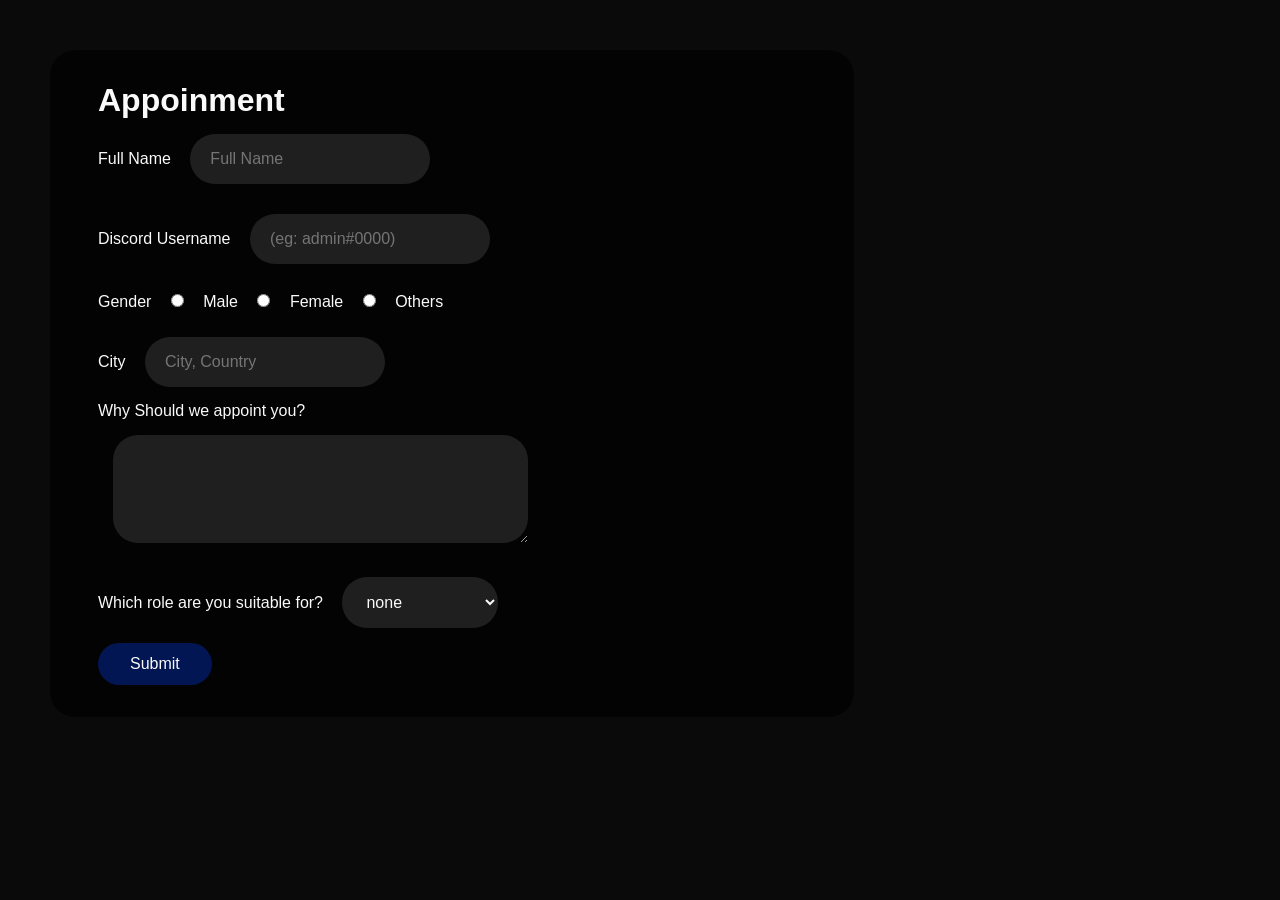
<file: Exercise 01/index.html>
<!DOCTYPE html>
<html lang="en">

<head>
    <meta charset="UTF-8">
    <meta name="viewport" content="width=device-width, initial-scale=1.0">
    <meta name="description" content="Staff Application">
    <title>Document</title>
    <link rel="stylesheet" href="style.css">
    <link rel="stylesheet" href="https://maxcdn.bootstrapcdn.com/font-awesome/4.7.0/css/font-awesome.min.css">
</head>

<body>
    <form action="#" method="POST">
        <h1>Appoinment</h1>
        <div>
            <label for="name">Full Name</label>
            <input type="text" name="name" id="name" placeholder="Full Name" required>
        </div>
        <div>
            <label for="dname">Discord Username</label>
            <input type="text" name="dname" id="dname" placeholder="(eg: admin#0000)" required>
        </div>
        <div>
            <label for="gender">Gender</label>
            <input type="radio" name="gender" id="male" value="male">
            <label class="radio" for="male">Male</label>

            <input type="radio" name="gender" id="female" value="female">
            <label class="radio" for="female">Female</label>

            <input type="radio" name="gender" id="others" value="others">
            <label class="radio" for="others">Others</label>
        </div>
        <div>
            <label for="city">City</label>
            <input type="text" name="city" id="city" placeholder="City, Country" required>
        </div>
        <div>
            <div>
                <label for="reason">Why Should we appoint you?</label>
            </div>
            <textarea name="reason" id="reason" rows="4" cols="36"></textarea>
        </div>
        <div>
            <label for="roles">Which role are you suitable for?</label>
            <select name="roles" id="roles">
                <option value="0" style="color: gray;">none</option>
                <option value="1">Helper</option>
                <option value="2">Upper Helper</option>
                <option value="3">Moderator</option>
                <option value="4">Manager</option>
                <option value="5">Admin</option>
            </select>
        </div>
        <div>
            <button type="submit required" class="btn" id="submit">Submit</button>
        </div>
    </form>
</body>

</html>
</file>
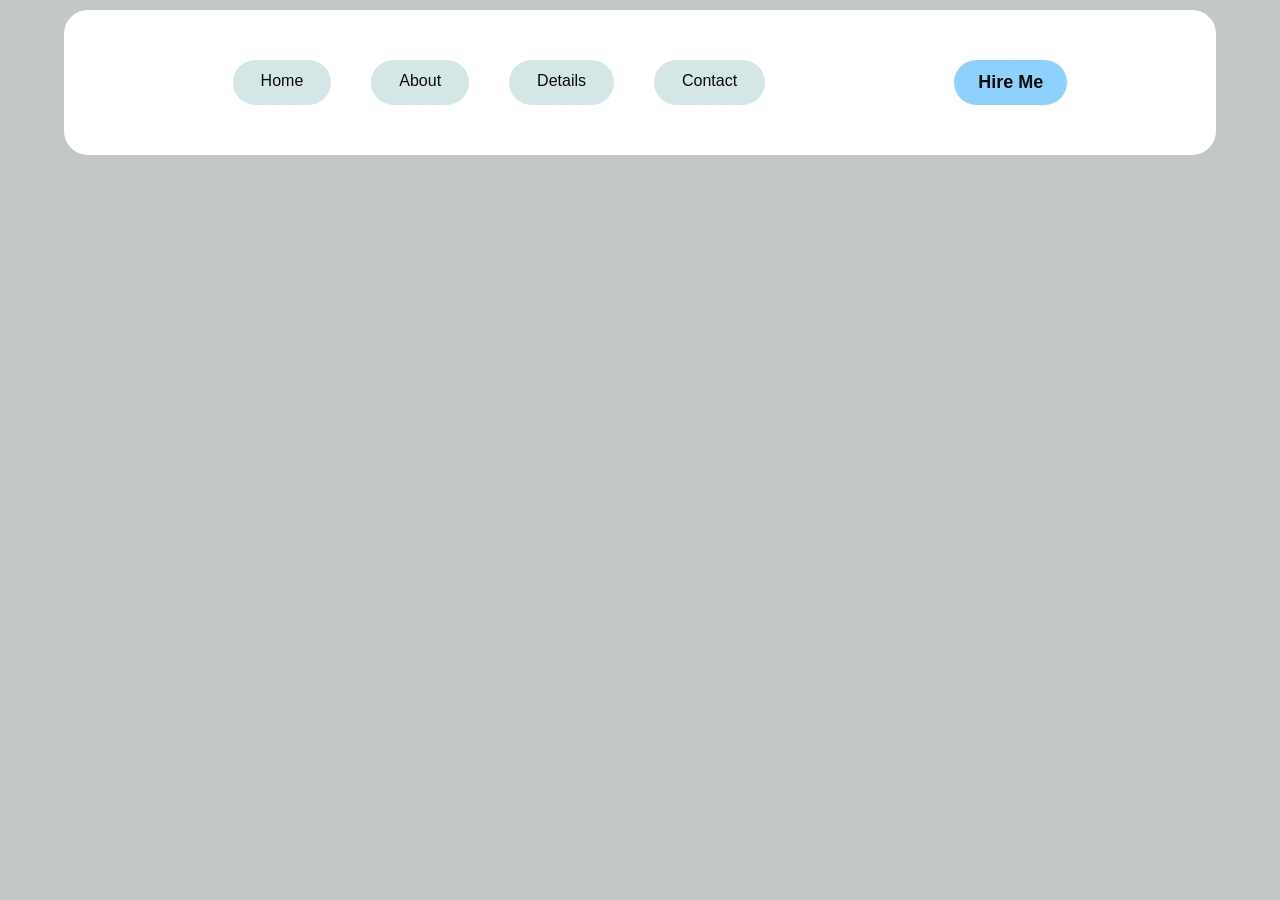
<file: Exercise 04/index.html>
<!DOCTYPE html>
<html lang="en">
<head>
    <meta charset="UTF-8">
    <meta name="viewport" content="width=device-width, initial-scale=1.0">
    <meta name="description" content="Exercise 4 | CWH">
    <link rel="stylesheet" href="style.css">
    <title>Exercise 4</title>
</head>
<body>
    <header>
        <nav>
            <ul>
                <li>Home</li>
                <li>About</li>
                <li>Details</li>
                <li>Contact</li>
            </ul>
            <button>Hire Me</button>
        </nav>
    </header>
</body>
</html>
</file>
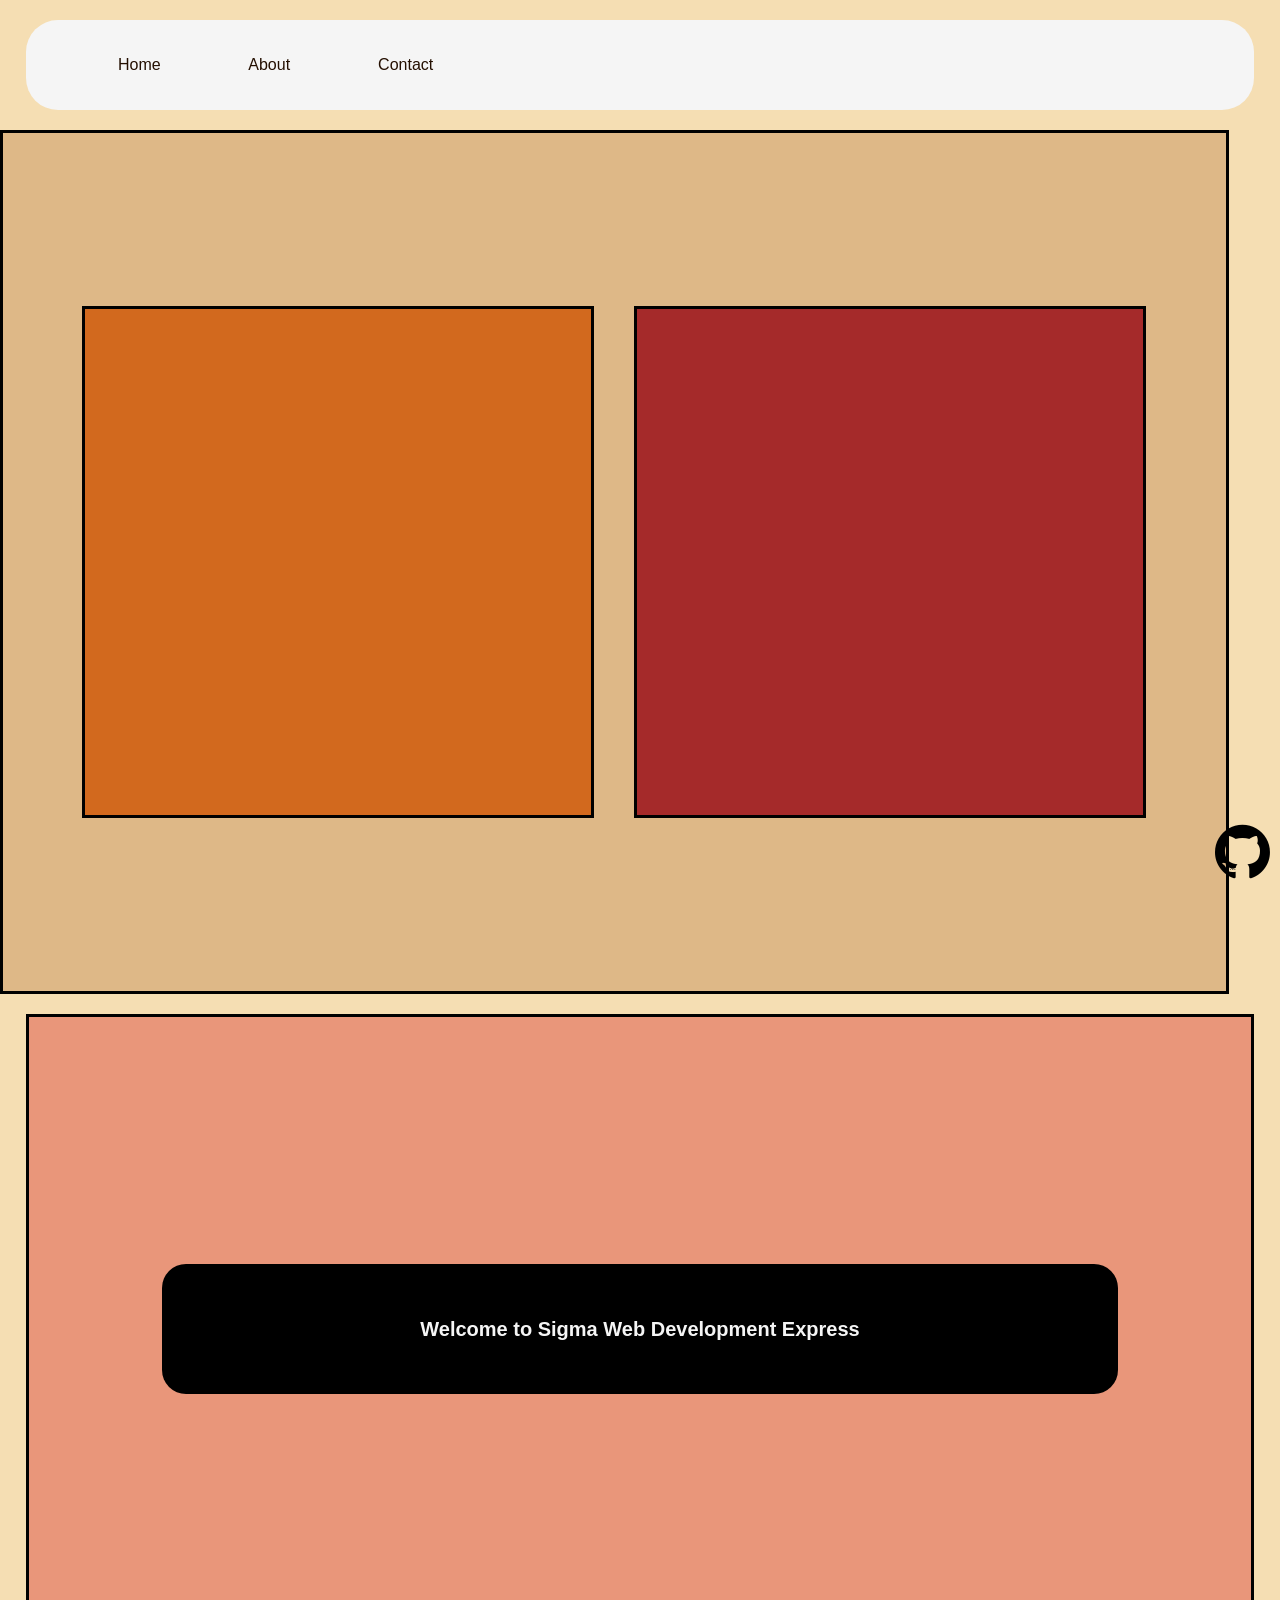
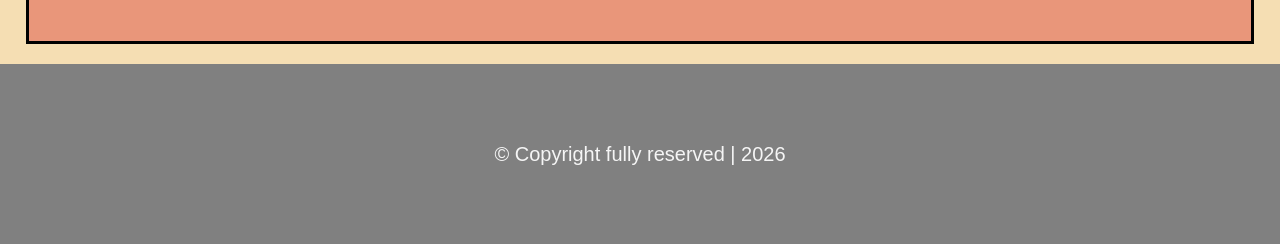
<file: Exercise 05/index.html>
<!DOCTYPE html>
<html lang="en">
<head>
    <meta charset="UTF-8">
    <meta name="viewport" content="width=device-width, initial-scale=1.0">
    <meta name="description" content="Exercise 5 | CWH">
    <link rel="stylesheet" href="style.css">
    <link rel="stylesheet" href="https://maxcdn.bootstrapcdn.com/font-awesome/4.7.0/css/font-awesome.min.css">
    <title>Exercise 5 | CWH</title>
</head>
<body>
    <header>
        <nav>
            <ul>
                <li>Home</li>
                <li>About</li>
                <li>Contact</li>
            </ul>
        </nav>
    </header>
    <main>
        <div class="main">
            <div class="boxes color1"></div>
            <div class="boxes color2"></div>
        </div>
        <div class="main2">
            <div class="brmid">
                <p>
                    Welcome to Sigma Web Development Express
                </p>
            </div>
        </div>
        <footer>&copy; Copyright fully reserved | 2026</footer>
        <div class="fixedpos">
            <a target="_blank" href="https://github.com/avayashrestha01"><i class="fa fa-github" aria-hidden="true"></i></a>
        </div>
    </main>
    
</body>
</html>
</file>
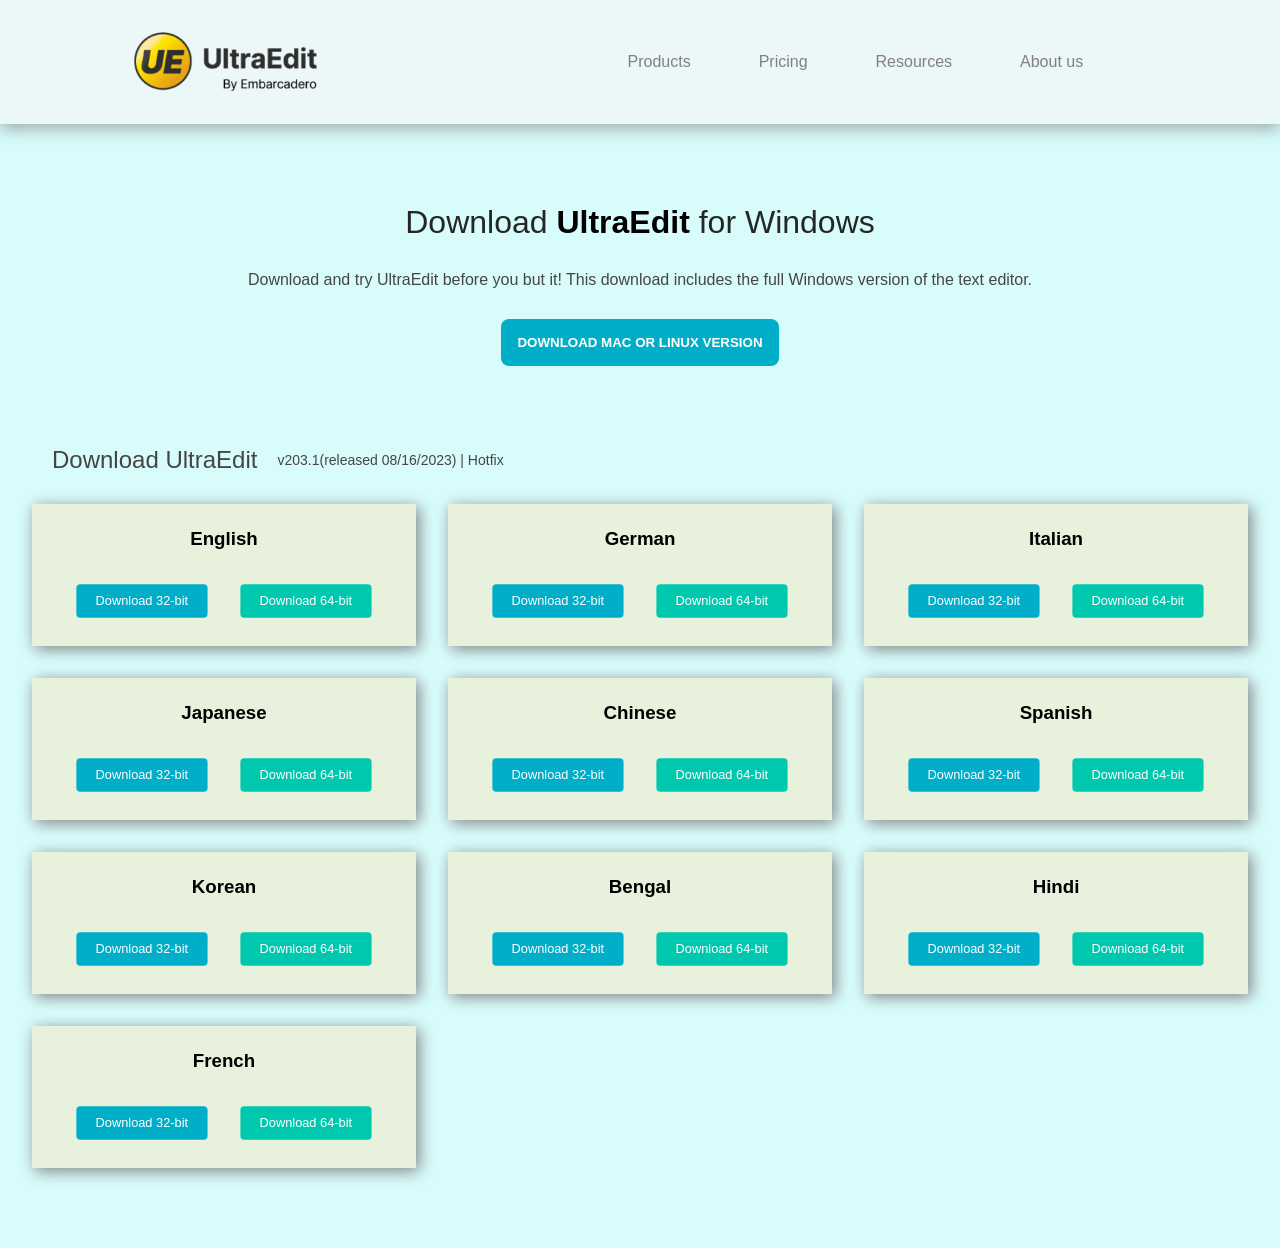
<file: Exercise 07/index.html>
<!DOCTYPE html>
<html lang="en">

<head>
    <meta charset="UTF-8">
    <meta name="viewport" content="width=device-width, initial-scale=1.0">
    <meta name="description" content="Exercise 07 | CWH">
    <link rel="stylesheet" href="style.css">
    <title>Exercise 07 | CWH</title>
</head>

<body>
    <header>
        <div class="logo">
            <img src="logo.png" alt="logo.UE">
        </div>
        <nav>
            <ul>
                <li><a href="#">Products</a></li>
                <li><a href="#">Pricing</a></li>
                <li><a href="#">Resources</a></li>
                <li><a href="#">About us</a></li>
            </ul>
        </nav>
    </header>
    <main>
        <div class="cont-top">
            <h1>Download <b>UltraEdit</b> for Windows</h1>
            <p>Download and try UltraEdit before you but it! This download includes the full Windows version of the text
                editor.</p>
            <input type="button" class="top-button" value="Download Mac or Linux Version">
        </div>
        <div class="container">
            <div class="text-h">
                <h2>Download UltraEdit</h2>
                <p>v203.1(released 08/16/2023) | Hotfix</p>
            </div>
            <div class="grid-cont">
                <div class="card">
                    <h3>English</h3>
                    <div class="dl">
                        <div class="32 do"><a href="#" class="32">Download 32-bit</a></div>
                        <div class="64 do"><a href="ue_allinone.exe" class="64">Download 64-bit</a></div>
                    </div>
                </div>
                <div class="card">
                    <h3>German</h3>
                    <div class="dl">
                        <div class="32 do"><a href="#" class="32">Download 32-bit</a></div>
                        <div class="64 do"><a href="#" class="64">Download 64-bit</a></div>
                    </div>
                </div>
                <div class="card">
                    <h3>Italian</h3>
                    <div class="dl">
                        <div class="32 do"><a href="#" class="32">Download 32-bit</a></div>
                        <div class="64 do"><a href="#" class="64">Download 64-bit</a></div>
                    </div>
                </div>
                <div class="card">
                    <h3>Japanese</h3>
                    <div class="dl">
                        <div class="32 do"><a href="#" class="32">Download 32-bit</a></div>
                        <div class="64 do"><a href="#" class="64">Download 64-bit</a></div>
                    </div>
                </div>
                <div class="card">
                    <h3>Chinese</h3>
                    <div class="dl">
                        <div class="32 do"><a href="#" class="32">Download 32-bit</a></div>
                        <div class="64 do"><a href="#" class="64">Download 64-bit</a></div>
                    </div>
                </div>
                <div class="card">
                    <h3>Spanish</h3>
                    <div class="dl">
                        <div class="32 do"><a href="#" class="32">Download 32-bit</a></div>
                        <div class="64 do"><a href="#" class="64">Download 64-bit</a></div>
                    </div>
                </div>
                <div class="card">
                    <h3>Korean</h3>
                    <div class="dl">
                        <div class="32 do"><a href="#" class="32">Download 32-bit</a></div>
                        <div class="64 do"><a href="#" class="64">Download 64-bit</a></div>
                    </div>
                </div>
                <div class="card">
                    <h3>Bengal</h3>
                    <div class="dl">
                        <div class="32 do"><a href="#" class="32">Download 32-bit</a></div>
                        <div class="64 do"><a href="#" class="64">Download 64-bit</a></div>
                    </div>
                </div>
                <div class="card">
                    <h3>Hindi</h3>
                    <div class="dl">
                        <div class="32 do"><a href="#" class="32">Download 32-bit</a></div>
                        <div class="64 do"><a href="#" class="64">Download 64-bit</a></div>
                    </div>
                </div>
                <div class="card">
                    <h3>French</h3>
                    <div class="dl">
                        <div class="32 do"><a href="#" class="32">Download 32-bit</a></div>
                        <div class="64 do"><a href="#" class="64">Download 64-bit</a></div>
                    </div>
                </div>
            </div>
        </div>
    </main>
</body>

</html>
</file>
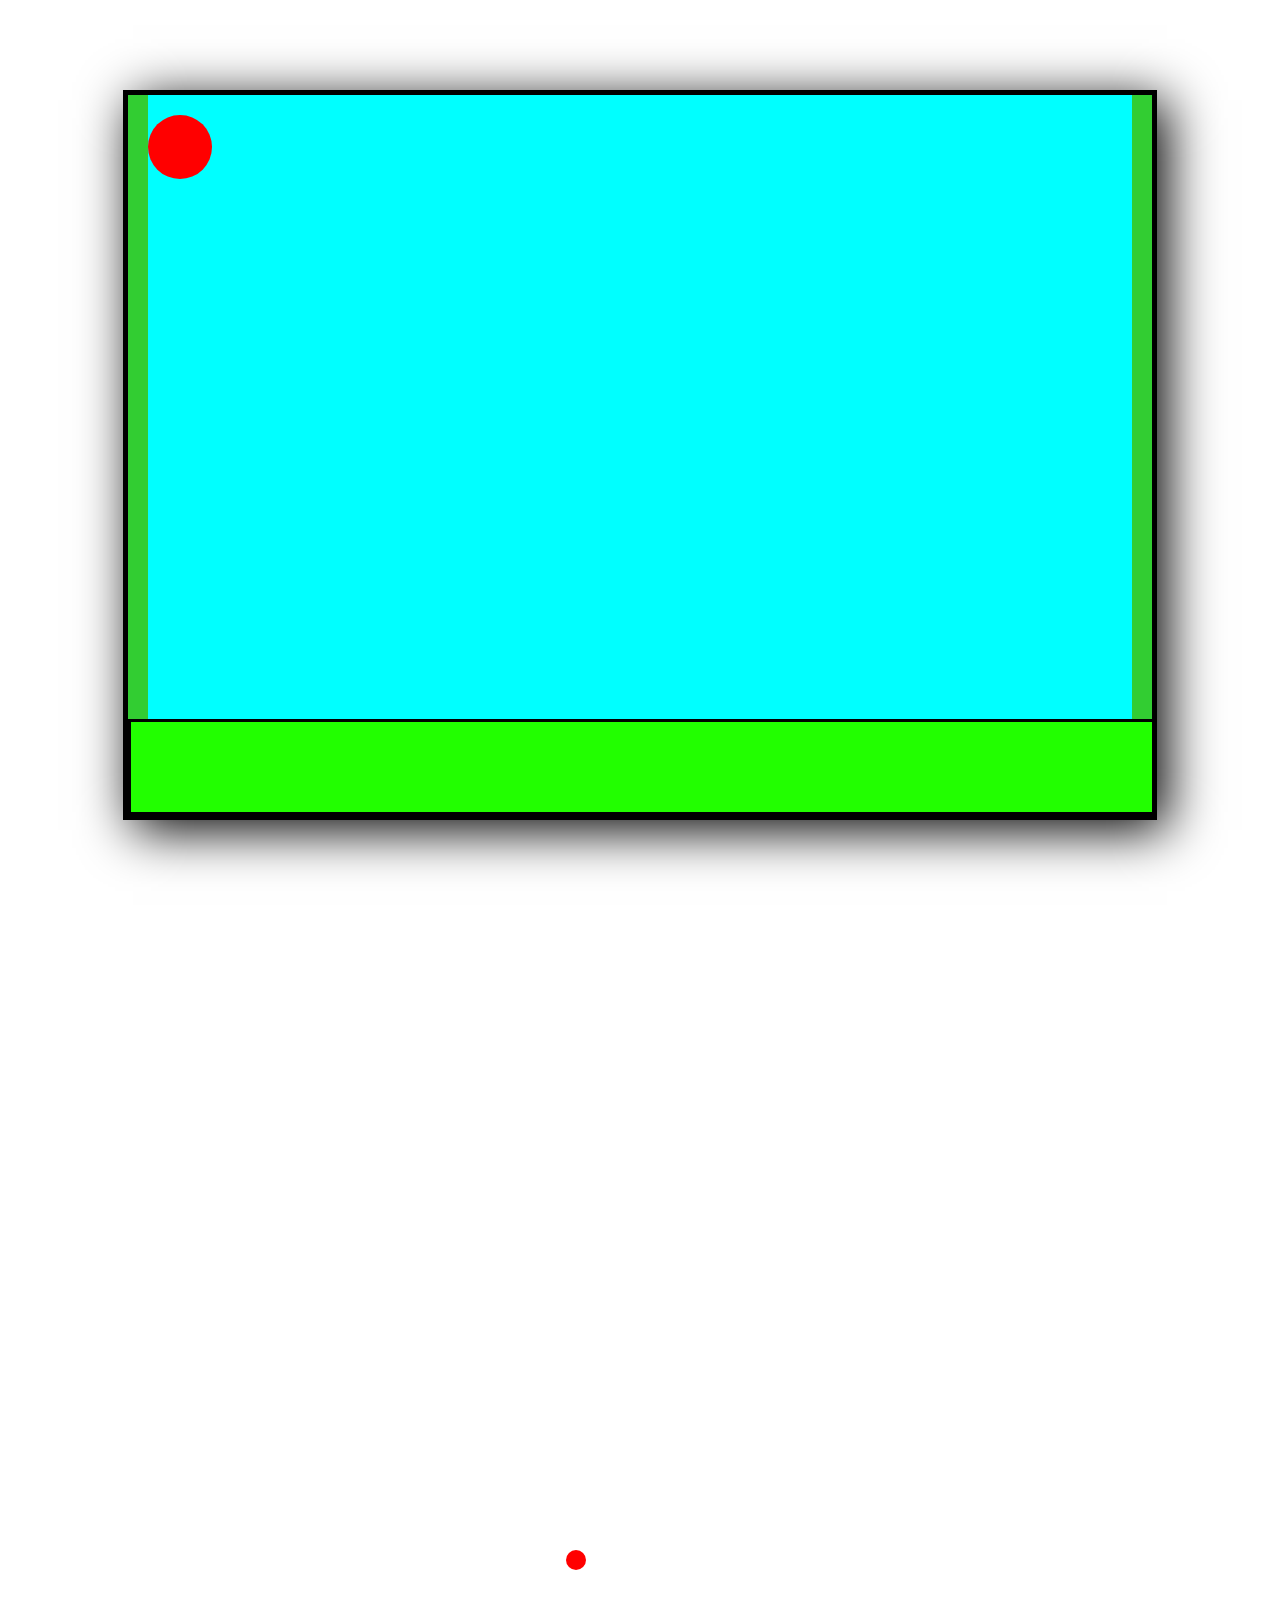
<file: Exercise 08/index.html>
<!DOCTYPE html>
<html lang="en">

<head>
    <meta charset="UTF-8">
    <meta name="viewport" content="width=device-width, initial-scale=1.0">
    <meta name="description" content="Exercise 08 | CWH">
    <link rel="stylesheet" href="style.css">
    <title>Exercise 08 | CWH</title>
</head>

<body>
    <div class="border">
        <div class="area">
            <div class="ball">

            </div>
        </div>
        <div class="wall">
        </div>
        <div class="cactus left"></div>
        <div class="cactus right"></div>
    </div>
    <div class="md">
        <div class="nb">

        </div>
    </div>
</body>

</html>
</file>
<file: Exercise 01/style.css>
*{
    padding: 0;
    margin: 0;
    border-style: none;
    transition: 0.3s ease all;
}

body{
    color: #fafafa;
    background-color: #0a0a0a;
    font-family: Arial, Helvetica, sans-serif;
    padding: 50px;
}

form{
    padding: 32px 48px;
    justify-self: center;
    justify-content: space-between;
    flex-wrap: wrap;
    width: 60%;
    background-color: #000a;
    border-radius: 25px;
    overflow: hidden;
    align-items: center;
}

input,textarea,select{
    color: #fafafa;
    background-color: #1f1f1f;
    padding: 16px 20px;
    border-radius: 25px;
    font-size: 16px;
    margin: 15px;
}

.btn{
    background-color: #0023839f;
    color: #fafafa;
    padding: 12px 32px;
    justify-self: center;
    justify-content: center;
    border-radius: 25px;
    font-size: 16px;
    align-items: center;
    align-self: center;
}

.btn:hover{
    background-color: #0031b7b1;
    scale: 1.1;
}

span[id="radio"]{
    background: #1f1f1f;

}
</file>
<file: Exercise 04/style.css>
:root{
    --bg: #8f979988;
    --bg-color: white;
    --color: #0a0a0a;
    --bg-color-li: #d5e6e7;
    --hover-bg: #a4f6fa;
    --hover-color: #110f0f;
    --button: #36adfc8f;
    --button-hover: #0f9bf8d3;
}

*{
    padding: 0;
    margin: 0;
    border-style: none;
    transition: 0.3s ease-in-out all;
}

body{
    background-color: var(--bg);
    color: var(--color);
    font-family: 'Segoe UI', Tahoma, Geneva, Verdana, sans-serif;
}

header{
    background-color: var(--bg-color);
    border-radius: 24px;
    width: 90vw;
    display: flex;
    justify-content: center;
    top: 0;
    margin: 10px auto;
}

header nav{
    display: flex;
    flex-wrap: wrap;
    justify-content: space-between;
    width: 80vw;
    padding: 40px;
}

header nav ul{
    display: flex;
    flex-wrap: wrap;
    margin: 0 auto;
}

header nav ul li{
    list-style: none;
    margin-left: 20px;
    font-weight: 500;
    padding: 12px 28px;
    background-color: var(--bg-color-li);
    margin: 10px 20px;
    border-radius: 24px;
    color: var(--color);
    cursor: pointer;
}

header nav ul li:hover{
    background-color: var(--hover-bg);
    color: var(--hover-color);
    transform: scale(1.1) translateY(-5px);
}

header nav ul li:active{
    scale: 0.8;
}

header nav button{
    background-color: var(--button);
    color: var(--color);
    font-size: 18px;
    font-weight: 600;
    padding: 12px 24px;
    margin: 10px auto;
    border-radius: 24px;
    cursor: pointer;
}

header nav button:hover{
    background-color: var(--button-hover);
    color: var(--hover-color);
    transform: scale(1.1) translateY(-5px);
}

header nav button:active{
    scale: 0.8;
}
</file>
<file: Exercise 05/style.css>
*{
    margin: 0;
    padding: 0;
    border-style: none;
    transition: 0.3s ease-in-out all;
}

body{
    background-color: wheat;
    color: rgb(36, 15, 0);
    font-family: Arial, Helvetica, sans-serif;
}

header{
    background-color: whitesmoke;
    margin: 20px auto;
    width: 96vw;
    border-radius: 32px;
    top: 0;
    position: sticky;
}

header nav{
    justify-self: center;
    padding: 24px 48px;
}

header nav ul{
    display: flex;
    flex-wrap: wrap;
}

header nav ul li{
    list-style: none;
    margin: 0 20px;
    padding: 12px 24px;
    border-radius: 24px;
    cursor: pointer;
}

header nav ul li:hover{
    background-color: rgba(212, 205, 205, 0.863);
    transform: scale(1.1) translateY(-5px);
    box-shadow: 3px 3px 15px rgb(73, 73, 73);
}

header nav ul li:active{
    scale: 0.8;
}

.main{
    display: flex;
    justify-content: center;
    box-sizing: border-box;
    border: 3px solid black;
    background-color: burlywood;
    width: 96vw;
    height: 96vh;
    justify-self: center;
    align-items: center;
}

.boxes{
    width: 40vw;
    height: 40vw;
    margin: 20px;

}

.color1{
    background-color: chocolate;
    box-sizing: border-box;
    border: 3px solid black;
}

.color2{
    background-color: brown;
    box-sizing: border-box;
    border: 3px solid black;
}

.main2{
    width: 96vw;
    margin: 20px auto;
    display: flex;
    height: 70vh;
    justify-content: center;
    align-items: center;
    background-color: darksalmon;
    box-sizing: border-box;
    border: 3px solid black;
}

.brmid{
    display: flex;
    background-color: black;
    color: whitesmoke;
    width: 70vw;
    margin: 40px auto;
    min-height: 10vh;
    padding: 20px 30px;
    justify-content: center;
    align-items: center;
    border-radius: 24px;
}

.brmid p{
    font-size: 20px;
    font-weight: 600;
}

footer{
    display: flex;
    align-items: center;
    justify-content: center;
    justify-self: center;
    background-color: gray;
    color: whitesmoke;
    height: 20vh;
    width: 100%;
    font-size: 20px;
}

.fixedpos{
    position: fixed;
    bottom: 10px;
    right: 10px;
    color: black;
}

.fixedpos a{
    color: black;
    font-size: 4em;
}

.fixedpos:hover{
    scale: 1.1;
    transform: translateY(-5px);
}

.fixedpos:active{
    scale: 0.9;
}

.fixedpos a:hover{
    color: rgb(27, 27, 27);
    position: relative;
}

.fixedpos a:hover::before{
    content: "avayashrestha01";
    background-color: black;
    font-size: 20px;
    padding: 8px 20px;
    color: white;
    position: fixed;
    right: 50px;
    bottom: 64px;
    border-radius: 24px;
    border-bottom-right-radius: 2px;
    animation: loading linear 0.3s;
    position: absolute;
}

@keyframes loading{
    0%{
        opacity: 0;
    }

    100%{
        opacity: 1;
    }
}
</file>
<file: Exercise 07/style.css>
* {
    margin: 0;
    padding: 0;
    border-style: none;
    transition: 0.3s ease-in-out all;
}

body {
    background-color: rgba(86, 244, 244, 0.226);
    font-family: Arial, Helvetica, sans-serif;
}

header {
    background-color: rgba(245, 245, 245, 0.697);
    box-shadow: 0px 5px 15px rgba(128, 128, 128, 0.638);
    display: flex;
    flex-wrap: wrap;
    align-items: center;
    justify-content: center;
    justify-content: space-around;
    padding: 20px;
}

header .logo img {
    height: 80px;
}

header nav {
    margin: 0 50px;
}

header nav ul {
    display: flex;
    flex-wrap: wrap;
}

header nav ul li {
    list-style: none;
    margin-top: 20px;
    margin-bottom: 20px;
    ;
}

header nav ul li a {
    color: gray;
    text-decoration: none;
    margin-left: 20px;
    padding: 12px 24px;
}

header nav ul li a:hover {
    color: rgb(43, 43, 43);
}

main {
    min-width: 60vw;
    max-width: 95vw;
    justify-self: center;
    margin: 80px auto;
    padding: 0 20px;
}

main .cont-top {
    display: flex;
    flex-direction: column;
    justify-self: center;
    justify-content: center;
    justify-items: center;
    align-items: center;
    margin: 80px 0;
}

main .cont-top h1 {
    color: rgb(38, 38, 38);
    font-weight: 500;
    max-width: 75%;
    text-align: center;
}

main .cont-top h1 b {
    color: black;
}

main .cont-top p {
    color: rgb(69, 69, 69);
    margin: 30px 0;
    max-width: 80%;
    text-align: center;
}

main .top-button {
    background-color: rgb(0, 174, 200);
    color: white;
    font-weight: 550;
    text-transform: uppercase;
    padding: 16px;
    border-radius: 8px;
    margin: 0 auto;
}

main .top-button:hover {
    background-color: rgb(5, 176, 165);
    transform: translateY(-5px);
}

main .top-button:active {
    background-color: rgba(0, 64, 64, 0.493);
    scale: 0.9;
}

.container .text-h {
    display: flex;
    flex-wrap: wrap;
    gap: 20px;
    align-items: center;
    text-align: center;
    color: rgb(69, 69, 69);
    margin: 30px 20px;
}

.container .text-h h2 {
    font-weight: 500;
}

.container .text-h p {
    font-size: 14px;
}

.container .grid-cont {
    display: grid;
    grid-template-columns: repeat(auto-fit, minmax(300px, 1fr));
    gap: 2rem;
}

.container .grid-cont .card {
    display: grid;
    background-color: #fbe2b271;
    padding: 24px;
    box-shadow: 3px 3px 15px gray;
    place-items: center;
}

.container a{
    text-decoration: none;
    color: white;
}

.container a:hover{
    color: rgb(231, 231, 231);
}

.dl{
    display: flex;
    flex-wrap: wrap;
}

.do{
    padding: 12px 24px;
    border-radius: 5px;
    scale: 0.8;
}

.do:hover{
    background-color: rgb(0, 187, 187);
}

div[class="32 do"] {
    background-color: rgb(0, 174, 200);
    margin-top: 30px;
}

div[class="64 do"] {
    background-color: rgb(0, 200, 174);
    margin-top: 30px;
}
</file>
<file: Exercise 08/style.css>
*{
    margin: 0;
    padding: 0;
    border-style: border-box;
    transition: 0.3s ease;
}

.border{
    background-color: aqua;
    border: 5px solid black;
    width: 80vw;
    height: 80vh;
    margin: 10vh auto;
    position: relative;
    box-shadow: 10px 10px 50px;
    overflow: hidden;
    z-index: -2;
}

.area{
    background-color: aqua;
    width: 80vw;
    position: relative;
}

.ball{
    background-color: red;
    height: 5vmax;
    width: 5vmax;
    border-radius: 50%;
    position: absolute;
    left: 20px;
    top: 20px;
    animation: bouncing 1s infinite cubic-bezier(0.71, -0.17, 1, 0.99) alternate 0s, ltor 7s infinite linear alternate 1s;
    z-index: 1000;
}

.wall{
    background-color: rgb(34, 255, 0);
    height: 10vh;
    border: 3px solid;
    position: absolute;
    bottom: 0;
    width: 100%;
}

@keyframes bouncing{
    from{
        top: 20px;
    }

    to{
        top: 65vh;
    }
}

@keyframes ltor{
    from{
        left: 20px;
    }

    to{
        left: calc(100% - 20px - 5vmax)
    }
}

.cactus{
    position: absolute;
    background-color: limegreen;
    z-index: -1;;
}

.left{
    height: 80vh;
    width: 20px;
    top: 0;
}

.right{
    height: 80vh;
    width: 20px;
    top: 0;
    right: 0;
}


.md{
    display: flex;
    height: 100vh;
    width: 90vw;
}

.nb{
    height: 20px;
    width: 20px;
    background-color: red;
    border-radius: 50%;
    animation: grow 1s infinite cubic-bezier(0.25, 0.1, 0.81, -0.01) alternate;
    margin: 50vw auto;
}

@keyframes grow{
    from{
        height: 20px;
        width: 20px;
    }

    to{
        height: 300px;
        width: 300px;
    }
}
</file>
